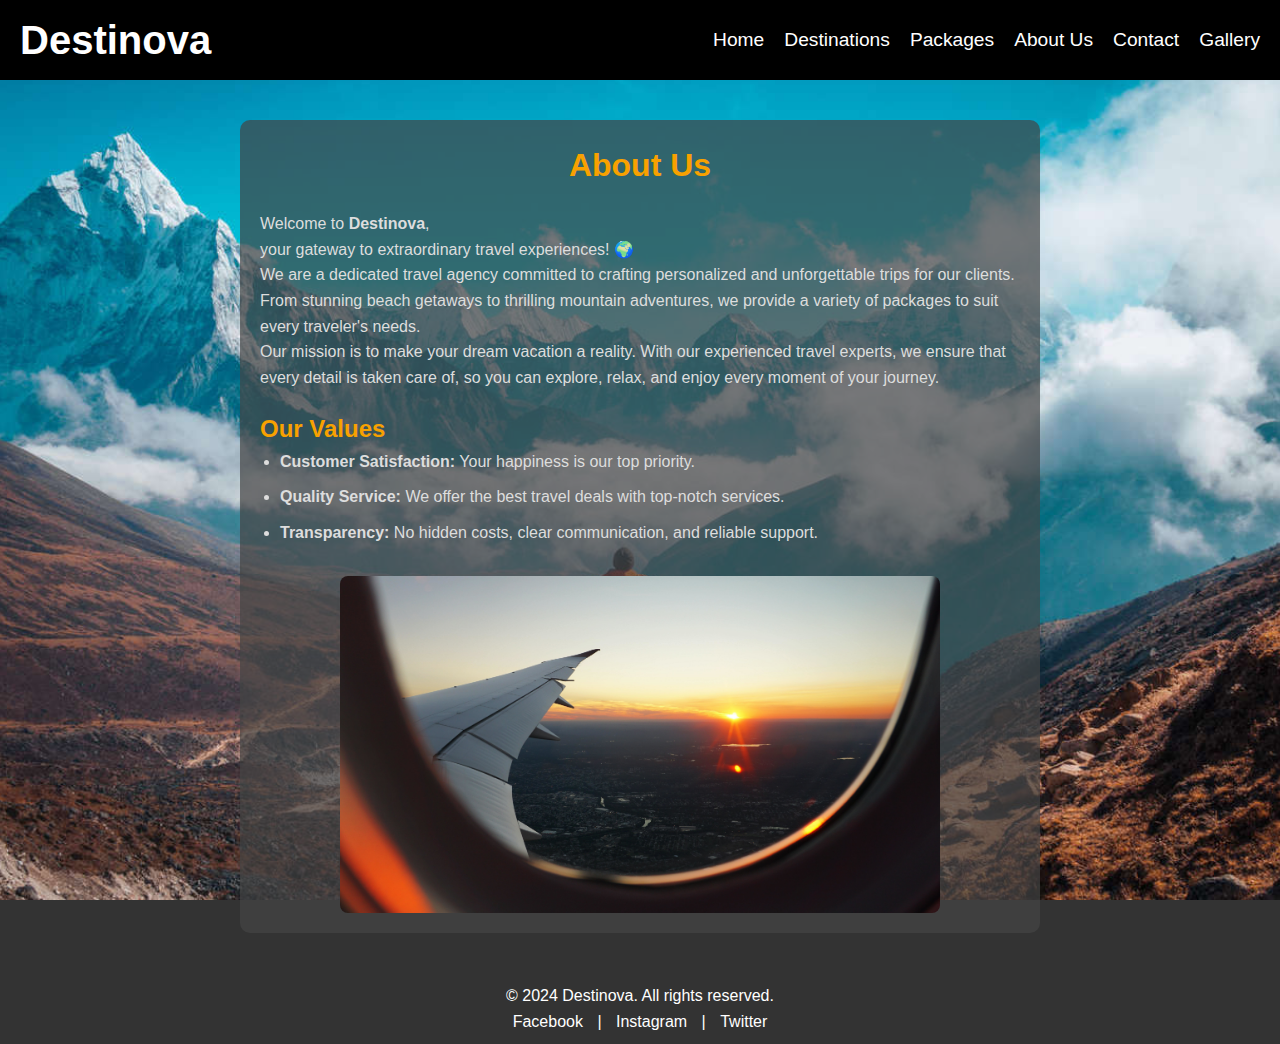
<file: about-us.html>
<!DOCTYPE html>
<html lang="en">
<head>
    <meta charset="UTF-8">
    <meta name="viewport" content="width=device-width, initial-scale=1.0">
    <title>About Us - Destinova</title>
    <link rel="stylesheet" href="about.css">
    <link rel="stylesheet" href="style.css">
    </head>
<body>
    <header class="styles">
        <h1>Destinova</h1>
        <nav>
            <ul>
                <li><a href="index.html">Home</a></li>
                <li><a href="destinations.html">Destinations</a></li>
                <li><a href="packages.html">Packages</a></li>
                <li><a href="about-us.html">About Us</a></li>
                <li><a href="contact.html">Contact</a></li>
                <li><a href="gallery.html">Gallery</a></li>
            </ul>
        </nav>
    </header>

    <section class="about-section">
        <h2>About Us</h2>
        <div class="content">
            <div class="about-text">
                
                <p>
                    Welcome to <strong>Destinova</strong>,<br> your gateway to extraordinary travel experiences! 🌍 <br>We are a dedicated travel agency committed to crafting personalized and unforgettable trips for our clients. From stunning beach getaways to thrilling mountain adventures, we provide a variety of packages to suit every traveler's needs.
                </p>
                <p>
                    Our mission is to make your dream vacation a reality. With our experienced travel experts, we ensure that every detail is taken care of, so you can explore, relax, and enjoy every moment of your journey.
                </p>
                <h3>Our Values</h3>
                <ul>
                    <li><strong>Customer Satisfaction:</strong> Your happiness is our top priority.</li>
                    <li><strong>Quality Service:</strong> We offer the best travel deals with top-notch services.</li>
                    <li><strong>Transparency:</strong> No hidden costs, clear communication, and reliable support.</li>
                </ul>
            </div>
            <div class="about-image">
                <img src="images/about-us.jpg" alt="Travel Experience">
            </div>
        </div>
    </section>

    <footer>
        <p>&copy; 2024 Destinova. All rights reserved.</p>
        <div class="social-media">
            <a href="#">Facebook</a> | <a href="#">Instagram</a> | <a href="#">Twitter</a>
        </div>
    </footer>

    <script>
        alert("This is Who We Are !");
    </script>
</body>
</html>
</file>
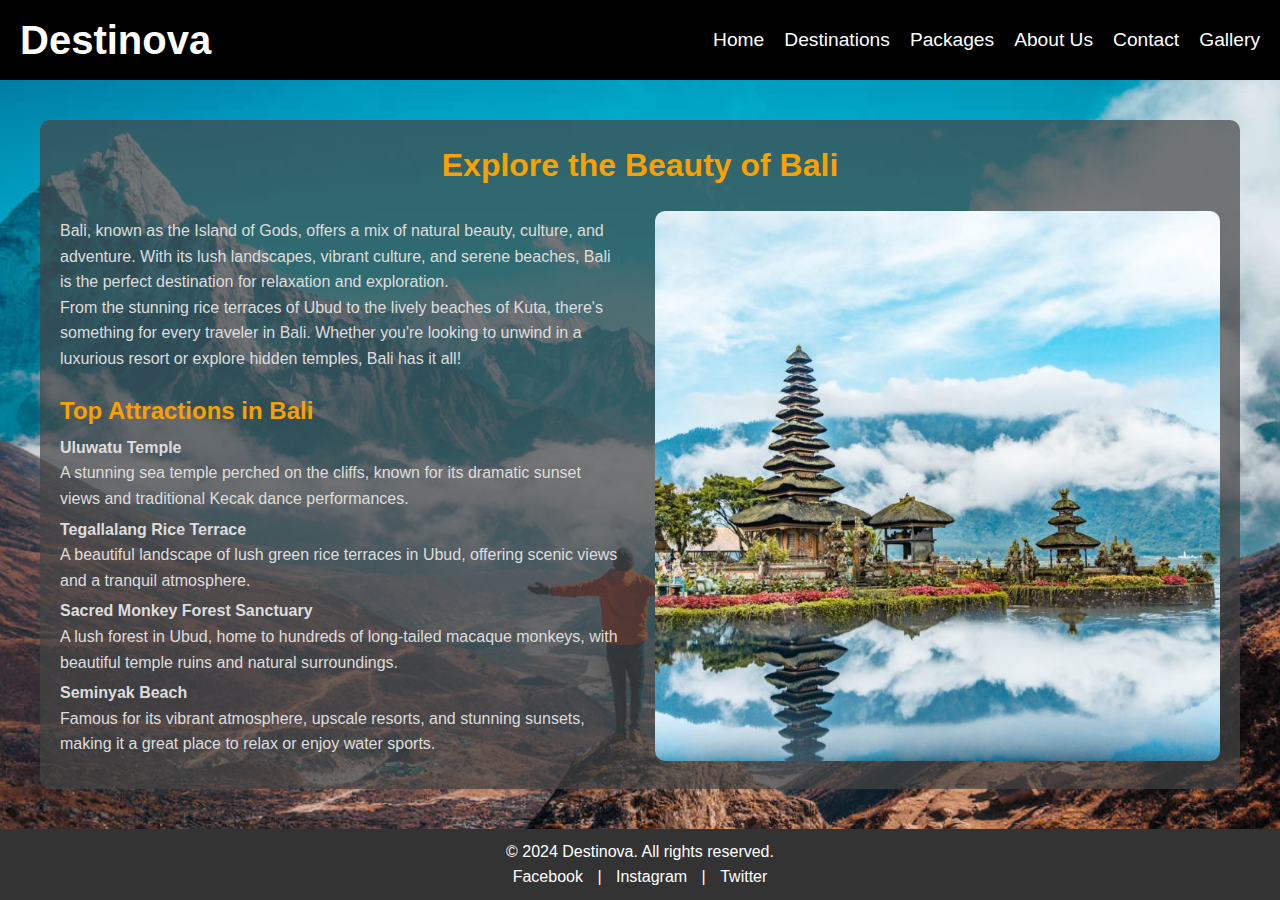
<file: bali.html>
<!DOCTYPE html>
<html lang="en">
<head>
    <meta charset="UTF-8">
    <meta name="viewport" content="width=device-width, initial-scale=1.0">
    <title>Bali - Destinova</title>
    <link rel="stylesheet" href="maldives.css">
    <link rel="stylesheet" href="style.css">
</head>
<body>
    <header class="styles">
        <h1>Destinova</h1>
        <nav>
            <ul>
                <li><a href="index.html">Home</a></li>
                <li><a href="destinations.html">Destinations</a></li>
                <li><a href="packages.html">Packages</a></li>
                <li><a href="about-us.html">About Us</a></li>
                <li><a href="contact.html">Contact</a></li>
                <li><a href="gallery.html">Gallery</a></li>
            </ul>
        </nav>
    </header>

    <section class="destination-section">
        <h2>Explore the Beauty of Bali</h2>
        <div class="destination-content">
            <div class="destination-description">
            
            <p>Bali, known as the Island of Gods, offers a mix of natural beauty, culture, and adventure. With its lush landscapes, vibrant culture, and serene beaches, Bali is the perfect destination for relaxation and exploration.</p>
            <p>From the stunning rice terraces of Ubud to the lively beaches of Kuta, there's something for every traveler in Bali. Whether you're looking to unwind in a luxurious resort or explore hidden temples, Bali has it all!</p>
        <h3>Top Attractions in Bali</h3>
        <ul>
            <li>
                <h4>Uluwatu Temple</h4>
                <p>A stunning sea temple perched on the cliffs, known for its dramatic sunset views and traditional Kecak dance performances.</p>
            </li>
            <li>
                <h4>Tegallalang Rice Terrace</h4>
                <p>A beautiful landscape of lush green rice terraces in Ubud, offering scenic views and a tranquil atmosphere.</p>
            </li>
            <li>
                <h4>Sacred Monkey Forest Sanctuary</h4>
                <p>A lush forest in Ubud, home to hundreds of long-tailed macaque monkeys, with beautiful temple ruins and natural surroundings.</p>
            </li>
            <li>
                <h4>Seminyak Beach</h4>
                <p>Famous for its vibrant atmosphere, upscale resorts, and stunning sunsets, making it a great place to relax or enjoy water sports.</p>
            </li>
            
        </ul>
            </div>
            <div class="destination-image">
                <img src="images/bali.jpg" alt="bali">
            </div>
        </div>
    </section>

    <footer>
        <p>&copy; 2024 Destinova. All rights reserved.</p>
        <div class="social-media">
            <a href="#">Facebook</a> | <a href="#">Instagram</a> | <a href="#">Twitter</a>
        </div>
    </footer>

    <script>
        alert("Welcome to Bali Page!");
    </script>
</body>
</html>
</file>
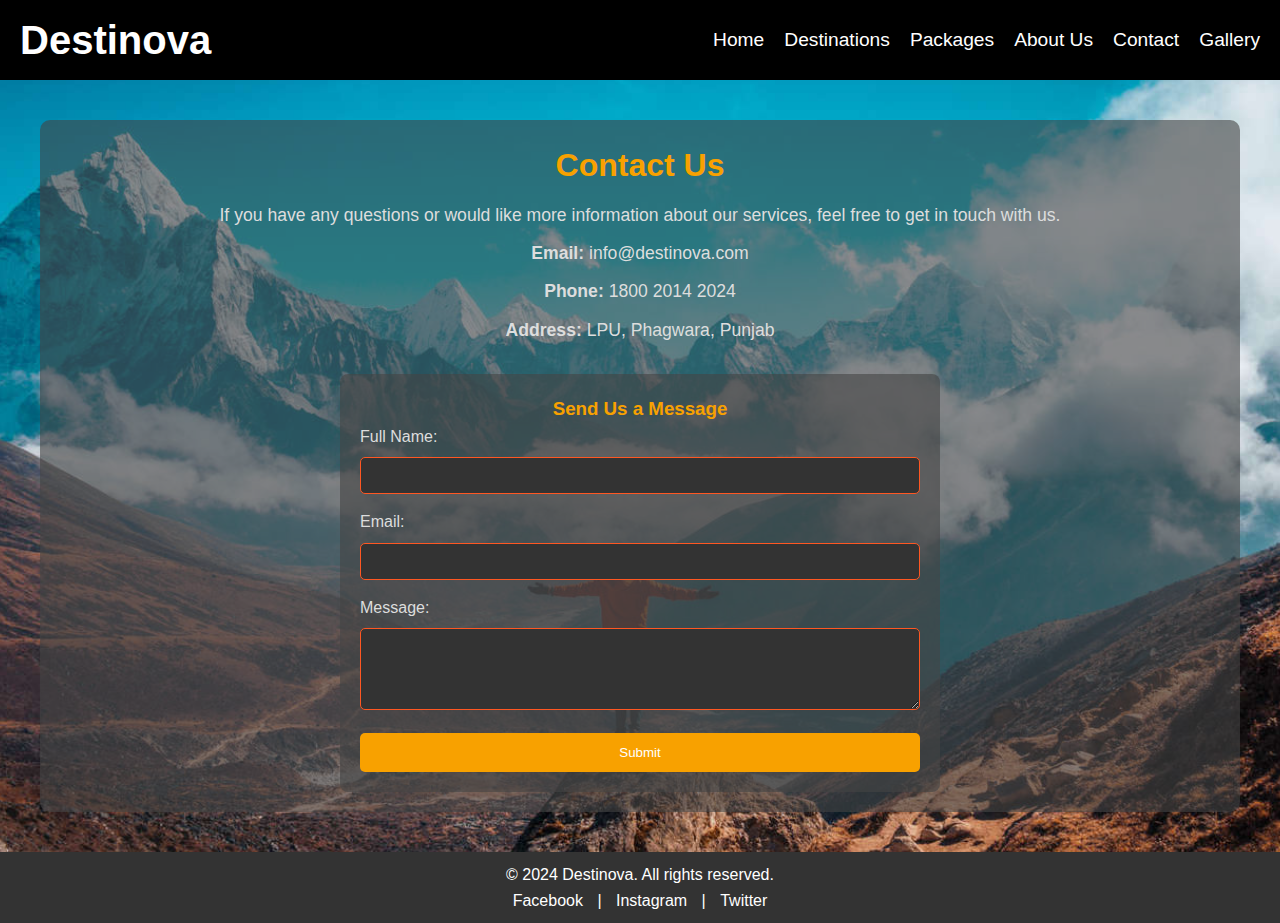
<file: contact.html>
<!DOCTYPE html>
<html lang="en">
<head>
    <meta charset="UTF-8">
    <meta name="viewport" content="width=device-width, initial-scale=1.0">
    <title>Contact Us - Destinova</title>
    <link rel="stylesheet" href="contact.css">
    <link rel="stylesheet" href="style.css">
</head>
<body>
    <header class="styles">
        <h1>Destinova</h1>
        <nav>
            <ul>
                <li><a href="index.html">Home</a></li>
                <li><a href="destinations.html">Destinations</a></li>
                <li><a href="packages.html">Packages</a></li>
                <li><a href="about-us.html">About Us</a></li>
                <li><a href="contact.html">Contact</a></li>
                <li><a href="gallery.html">Gallery</a></li>
            </ul>
        </nav>
    </header>

    <section class="contact-section">
        <h2>Contact Us</h2>
        <div class="contact-info">
            <p>If you have any questions or would like more information about our services, feel free to get in touch with us.</p>
            <p><strong>Email:</strong> info@destinova.com</p>
            <p><strong>Phone:</strong> 1800 2014 2024</p>
            <p><strong>Address:</strong> LPU, Phagwara, Punjab</p>
        </div>

        <div class="contact-form">
            <h3>Send Us a Message</h3>
            <form action="#" method="post">
                <label for="name">Full Name:</label>
                <input type="text" id="name" name="name" required>

                <label for="email">Email:</label>
                <input type="email" id="email" name="email" required>

                <label for="message">Message:</label>
                <textarea id="message" name="message" rows="4" required></textarea>

                <button type="submit">Submit</button>
            </form>
        </div>
    </section>

    <footer>
        <p>&copy; 2024 Destinova. All rights reserved.</p>
        <div class="social-media">
            <a href="#">Facebook</a> | <a href="#">Instagram</a> | <a href="#">Twitter</a>
        </div>
    </footer>

    <script>
        alert("Feel free to contact us!");
    </script>
</body>
</html>
</file>
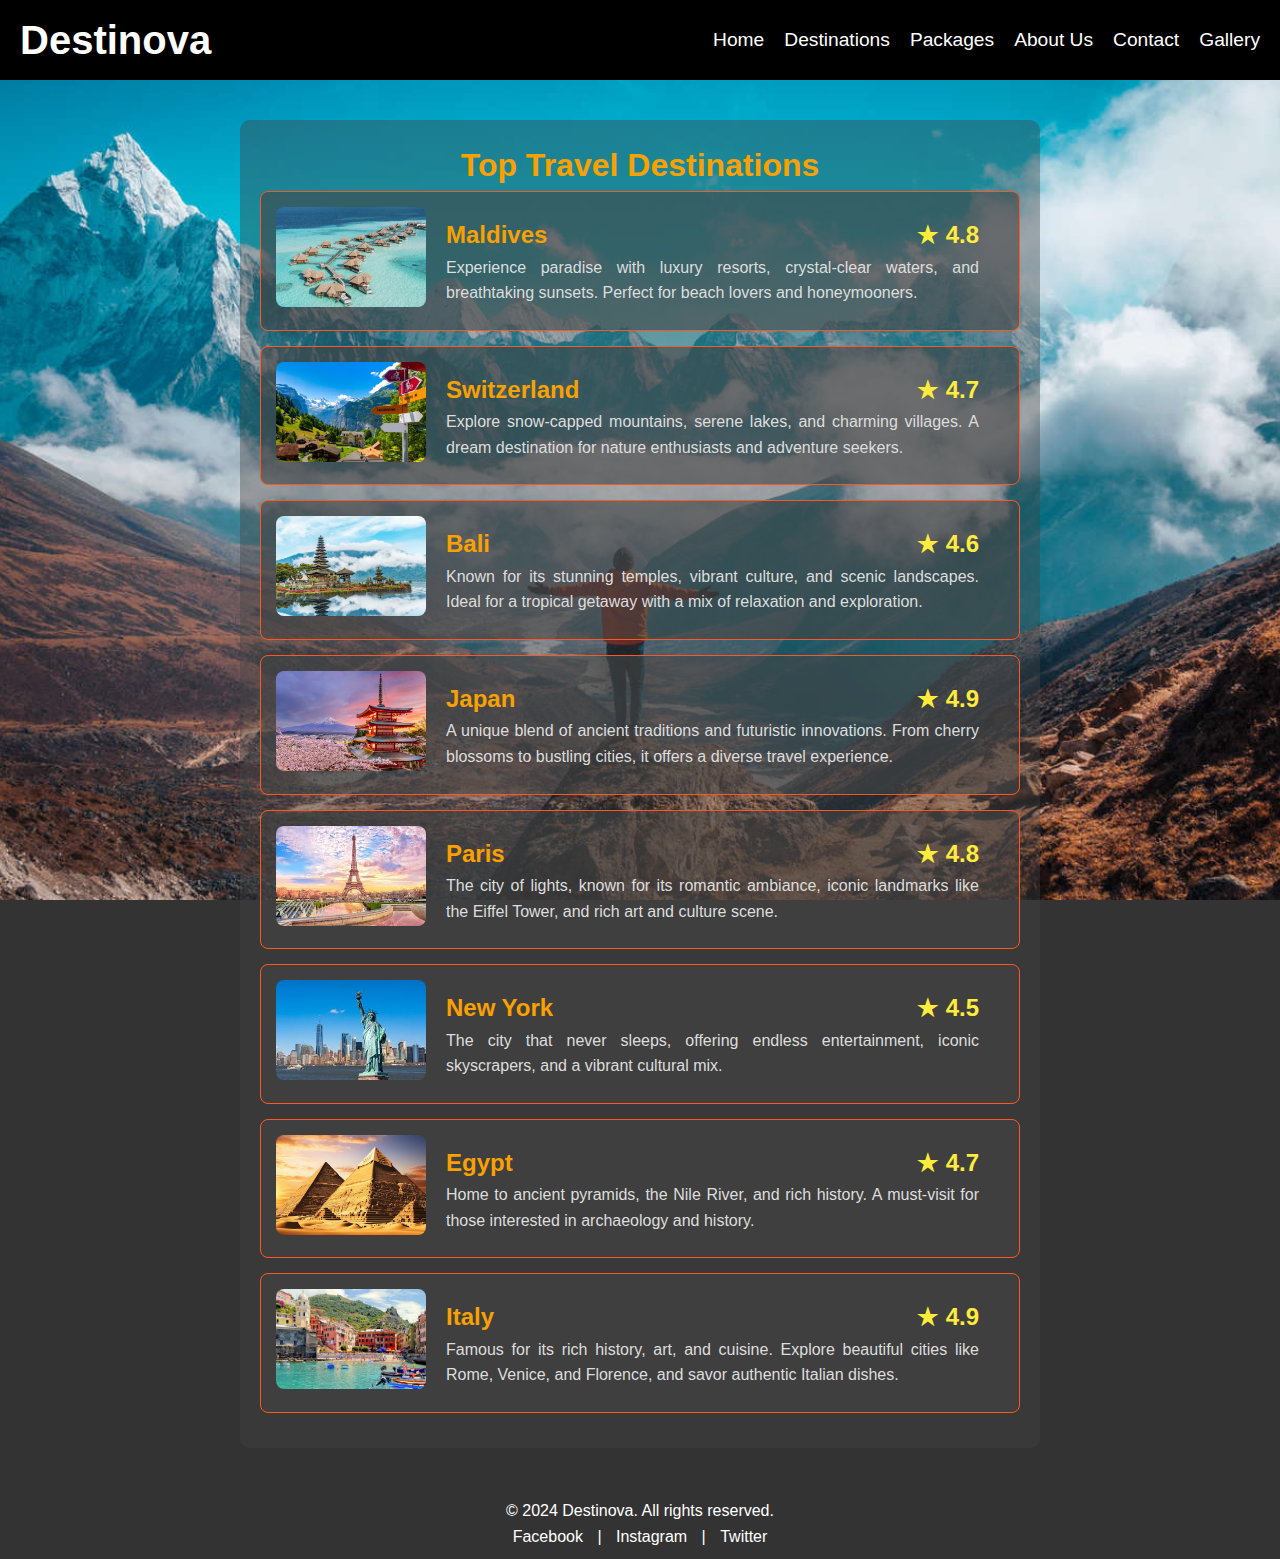
<file: destinations.html>
<!DOCTYPE html>
<html lang="en">
<head>
    <meta charset="UTF-8">
    <meta name="viewport" content="width=device-width, initial-scale=1.0">
    <title>Explore Destinations - Destinova</title>
    <link rel="stylesheet" href="dest.css"> 
    <link rel="stylesheet" href="style.css">
</head>
<body>
    <header class="styles">
        <h1>Destinova</h1>
        <nav>
            <ul>
                <li><a href="index.html">Home</a></li>
                <li><a href="destinations.html">Destinations</a></li>
                <li><a href="packages.html">Packages</a></li>
                <li><a href="about-us.html">About Us</a></li>
                <li><a href="contact.html">Contact</a></li>
                <li><a href="gallery.html">Gallery</a></li>
            </ul>
        </nav>
    </header>

    <section class="destinations-list">
        <h2>Top Travel Destinations</h2>
        <ul>
            <li class="destination-item">
                <a href="maldives.html">
                <img src="images/maldives.jpg" alt="Maldives">
                <div class="destination-info">
                    <h3>Maldives <span class="rating">★ 4.8</span></h3>
                    <p>Experience paradise with luxury resorts, crystal-clear waters, and breathtaking sunsets. Perfect for beach lovers and honeymooners.</p></a>
                </div>
            </li>

            <li class="destination-item">
                <a href="switzerland.html">
                <img src="images/swiss.jpg" alt="Switzerland">
                <div class="destination-info">
                    <h3>Switzerland <span class="rating">★ 4.7</span></h3>
                    <p>Explore snow-capped mountains, serene lakes, and charming villages. A dream destination for nature enthusiasts and adventure seekers.</p></a>
                </div>
                
            </li>

            <li class="destination-item">
                <a href="bali.html">
                <img src="images/bali.jpg" alt="Bali">
                <div class="destination-info">
                    <h3>Bali <span class="rating">★ 4.6</span></h3>
                    <p>Known for its stunning temples, vibrant culture, and scenic landscapes. Ideal for a tropical getaway with a mix of relaxation and exploration.</p>
                </a>
                </div>
            </li>

            <li class="destination-item">
                <a href="japan.html">
                <img src="images/japan.jpg" alt="Japan">
                <div class="destination-info">
                    <h3>Japan <span class="rating">★ 4.9</span></h3>
                    <p>A unique blend of ancient traditions and futuristic innovations. From cherry blossoms to bustling cities, it offers a diverse travel experience.</p></a>
                </div>
            </li>

            <li class="destination-item">
                <a href="destinations.html">
                <img src="images/paris.jpg" alt="Paris">
                <div class="destination-info">
                    <h3>Paris <span class="rating">★ 4.8</span></h3>
                    <p>The city of lights, known for its romantic ambiance, iconic landmarks like the Eiffel Tower, and rich art and culture scene.</p></a>
                </div>
            </li>

            <li class="destination-item">
                <a href="destinations.html">
                <img src="images/newyork.jpg" alt="New York">
                <div class="destination-info">
                    <h3>New York <span class="rating">★ 4.5</span></h3>
                    <p>The city that never sleeps, offering endless entertainment, iconic skyscrapers, and a vibrant cultural mix.</p></a>
                </div>
            </li>

            <li class="destination-item">
                <a href="destinations.html">
                <img src="images/egypt.jpg" alt="Egypt">
                <div class="destination-info">
                    <h3>Egypt <span class="rating">★ 4.7</span></h3>
                    <p>Home to ancient pyramids, the Nile River, and rich history. A must-visit for those interested in archaeology and history.</p></a>
                </div>
            </li>

            <li class="destination-item">
                <a href="destinations.html">
                <img src="images/italy.jpg" alt="Italy">
                <div class="destination-info">
                    <h3>Italy <span class="rating">★ 4.9</span></h3>
                    <p>Famous for its rich history, art, and cuisine. Explore beautiful cities like Rome, Venice, and Florence, and savor authentic Italian dishes.</p></a>
                </div>
            </li>
        </ul>
    </section>

    <footer>
        <p>&copy; 2024 Destinova. All rights reserved.</p>
        <div class="social-media">
            <a href="#">Facebook</a> | <a href="#">Instagram</a> | <a href="#">Twitter</a>
        </div>
    </footer>

    <script>
        alert("You have arrived at the best page - Destinations!");
    </script>
</body>
</html>
</file>
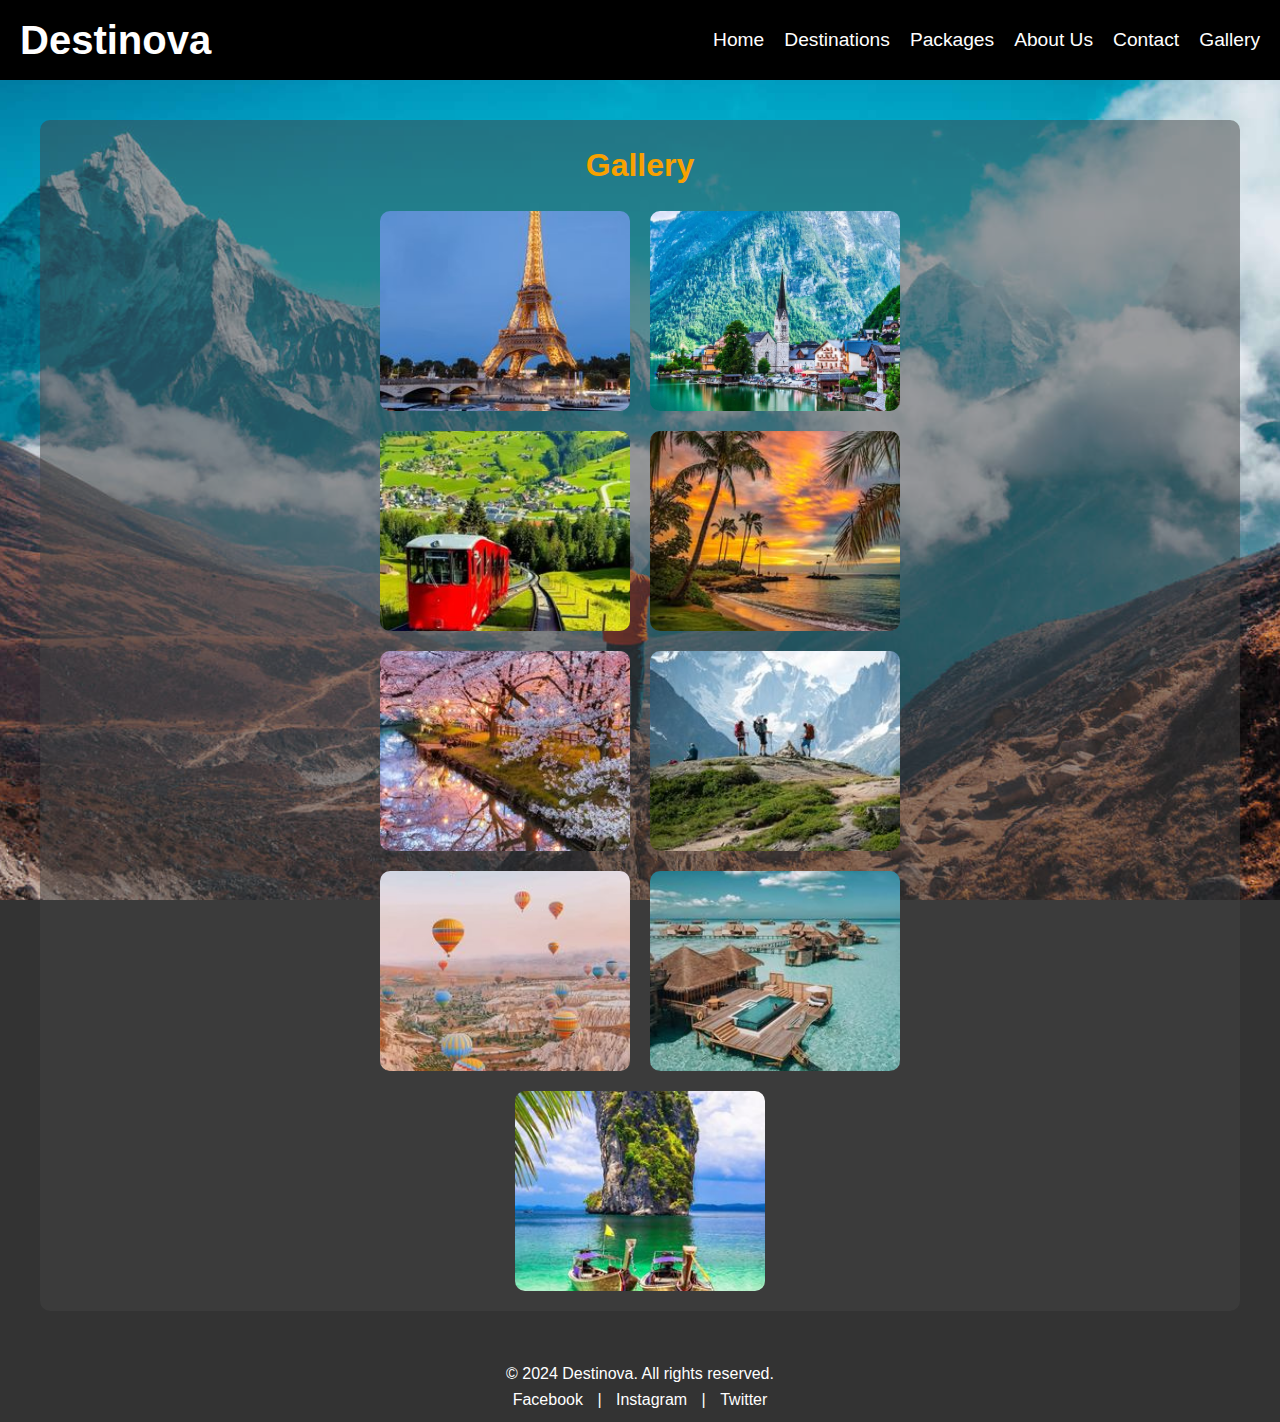
<file: gallery.html>
<!DOCTYPE html>
<html lang="en">
<head>
    <meta charset="UTF-8">
    <meta name="viewport" content="width=device-width, initial-scale=1.0">
    <title>Gallery - Destinova</title>
    <link rel="stylesheet" href="gallery.css">
    <link rel="stylesheet" href="style.css">
</head>
<body>
    <header class="styles">
        <h1>Destinova</h1>
        <nav>
            <ul>
                <li><a href="index.html">Home</a></li>
                <li><a href="destinations.html">Destinations</a></li>
                <li><a href="packages.html">Packages</a></li>
                <li><a href="about-us.html">About Us</a></li>
                <li><a href="contact.html">Contact</a></li>
                <li><a href="gallery.html">Gallery</a></li>
            </ul>
        </nav>
    </header>

    <section class="gallery-section">
        <h2>Gallery</h2>
        <div class="gallery">
            <div class="image-container">
                <img src="images/gallery1.jpg" alt="Travel Image 1">
            </div>
            <div class="image-container">
                <img src="images/gallery2.jpg" alt="Travel Image 2">
            </div>
            <div class="image-container">
                <img src="images/gallery3.jpg" alt="Travel Image 3">
            </div>
            <div class="image-container">
                <img src="images/gallery4.jpg" alt="Travel Image 4">
            </div>
            <div class="image-container">
                <img src="images/gallery5.jpg" alt="Travel Image 5">
            </div>
            <div class="image-container">
                <img src="images/gallery6.jpg" alt="Travel Image 6">
            </div>
            <div class="image-container">
                <img src="images/gallery7.jpg" alt="Travel Image 7">
            </div>
            <div class="image-container">
                <img src="images/gallery8.jpg" alt="Travel Image 8">
            </div>
            <div class="image-container">
                <img src="images/gallery9.jpg" alt="Travel Image 9">
            </div>
        </div>
    </section>

    <footer>
        <p>&copy; 2024 Destinova. All rights reserved.</p>
        <div class="social-media">
            <a href="#">Facebook</a> | <a href="#">Instagram</a> | <a href="#">Twitter</a>
        </div>
    </footer>

    <script>
        alert("Have a look at some of our travel memories!");
    </script>
</body>
</html>
</file>
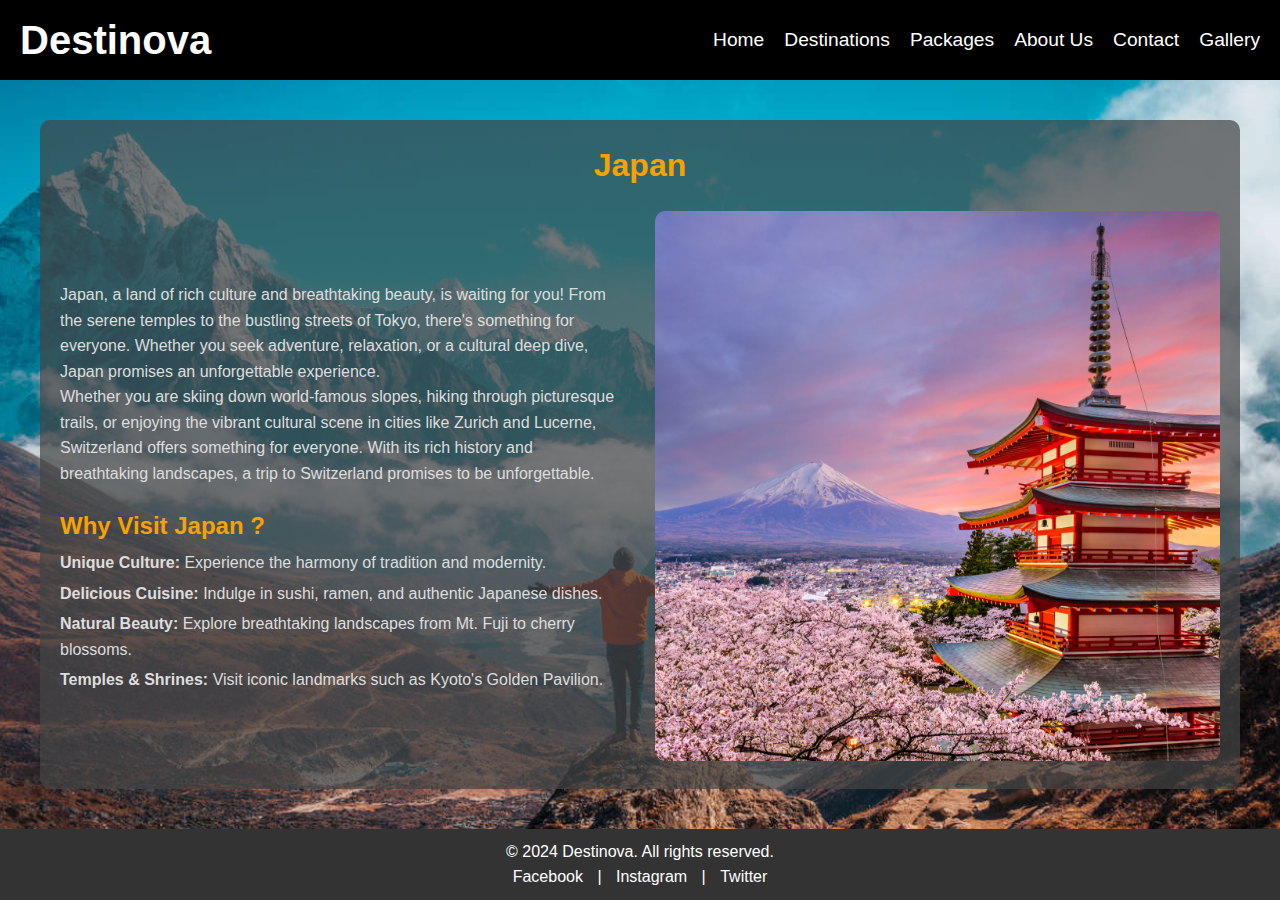
<file: japan.html>
<!DOCTYPE html>
<html lang="en">
<head>
    <meta charset="UTF-8">
    <meta name="viewport" content="width=device-width, initial-scale=1.0">
    <title>Switzerland - Destinova</title>
    <link rel="stylesheet" href="maldives.css">
    <link rel="stylesheet" href="style.css">
</head>
<body>
    <header class="styles">
        <h1>Destinova</h1>
        <nav>
            <ul>
                <li><a href="index.html">Home</a></li>
                <li><a href="destinations.html">Destinations</a></li>
                <li><a href="packages.html">Packages</a></li>
                <li><a href="about-us.html">About Us</a></li>
                <li><a href="contact.html">Contact</a></li>
                <li><a href="gallery.html">Gallery</a></li>
            </ul>
        </nav>
    </header>

    <section class="destination-section">
        <h2>Japan</h2>
        <div class="destination-content">
            <div class="destination-description">
                <p>
                    Japan, a land of rich culture and breathtaking beauty, is waiting for you! From the serene temples to the bustling streets of Tokyo, there's something for everyone. Whether you seek adventure, relaxation, or a cultural deep dive, Japan promises an unforgettable experience.
                </p>
                <p>
                    Whether you are skiing down world-famous slopes, hiking through picturesque trails, or enjoying the vibrant cultural scene in cities like Zurich and Lucerne, Switzerland offers something for everyone. With its rich history and breathtaking landscapes, a trip to Switzerland promises to be unforgettable.
                </p>
                <h3>Why Visit Japan ?</h3>
                <ul>
                    <li><strong>Unique Culture:</strong> Experience the harmony of tradition and modernity.</li>
                    <li><strong>Delicious Cuisine:</strong> Indulge in sushi, ramen, and authentic Japanese dishes.</li>
                    <li><strong>Natural Beauty:</strong> Explore breathtaking landscapes from Mt. Fuji to cherry blossoms.</li>
                    <li><strong>Temples & Shrines:</strong> Visit iconic landmarks such as Kyoto's Golden Pavilion.</li>
                </ul>
            </div>
            <div class="destination-image">
                <img src="images/japan.jpg" alt="Switzerland Alps">
            </div>
        </div>
    </section>

    <footer>
        <p>&copy; 2024 Destinova. All rights reserved.</p>
        <div class="social-media">
            <a href="#">Facebook</a> | <a href="#">Instagram</a> | <a href="#">Twitter</a>
        </div>
    </footer>

    <script>
        alert("Welcome to Japan page!");
    </script>
</body>
</html>
</file>
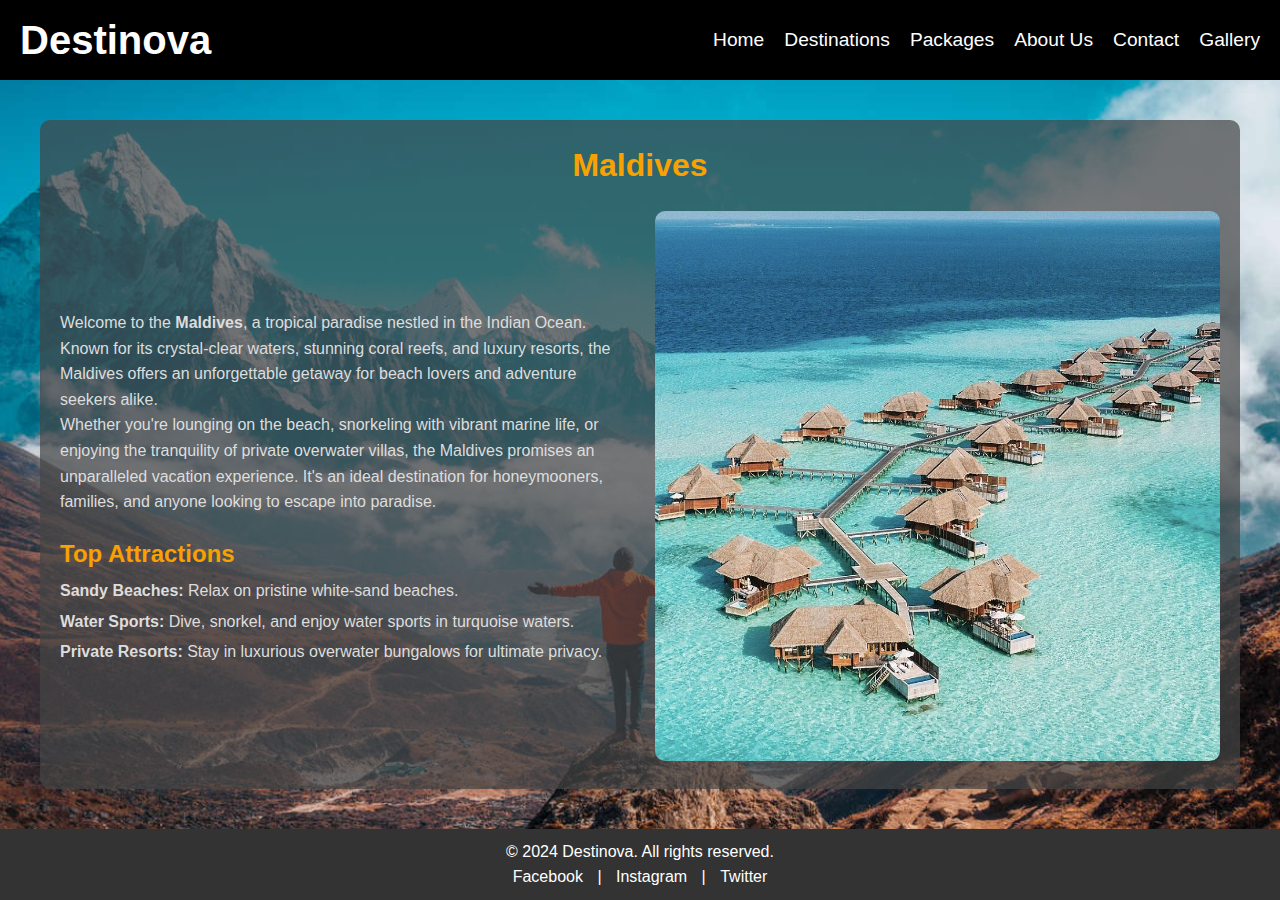
<file: maldives.html>
<!DOCTYPE html>
<html lang="en">
<head>
    <meta charset="UTF-8">
    <meta name="viewport" content="width=device-width, initial-scale=1.0">
    <title>Maldives - Destinova</title>
    <link rel="stylesheet" href="maldives.css">
    <link rel="stylesheet" href="style.css">
</head>
<body>
    <header class="styles">
        <h1>Destinova</h1>
        <nav>
            <ul>
                <li><a href="index.html">Home</a></li>
                <li><a href="destinations.html">Destinations</a></li>
                <li><a href="packages.html">Packages</a></li>
                <li><a href="about-us.html">About Us</a></li>
                <li><a href="contact.html">Contact</a></li>
                <li><a href="gallery.html">Gallery</a></li>
            </ul>
        </nav>
    </header>

    <section class="destination-section">
        <h2>Maldives</h2>
        <div class="destination-content">
            <div class="destination-description">
                <p>
                    Welcome to the <strong>Maldives</strong>, a tropical paradise nestled in the Indian Ocean. Known for its crystal-clear waters, stunning coral reefs, and luxury resorts, the Maldives offers an unforgettable getaway for beach lovers and adventure seekers alike.
                </p>
                <p>
                    Whether you're lounging on the beach, snorkeling with vibrant marine life, or enjoying the tranquility of private overwater villas, the Maldives promises an unparalleled vacation experience. It's an ideal destination for honeymooners, families, and anyone looking to escape into paradise.
                </p>
                <h3>Top Attractions</h3>
                <ul>
                    <li><strong>Sandy Beaches:</strong> Relax on pristine white-sand beaches.</li>
                    <li><strong>Water Sports:</strong> Dive, snorkel, and enjoy water sports in turquoise waters.</li>
                    <li><strong>Private Resorts:</strong> Stay in luxurious overwater bungalows for ultimate privacy.</li>
                </ul>
            </div>
            <div class="destination-image">
                <img src="images/maldives.jpg" alt="Maldives Paradise">
            </div>
        </div>
    </section>

    <footer>
        <p>&copy; 2024 Destinova. All rights reserved.</p>
        <div class="social-media">
            <a href="#">Facebook</a> | <a href="#">Instagram</a> | <a href="#">Twitter</a>
        </div>
    </footer>

    <script>
        alert("Welcome to Maldives page!");
    </script>
</body>
</html>
</file>
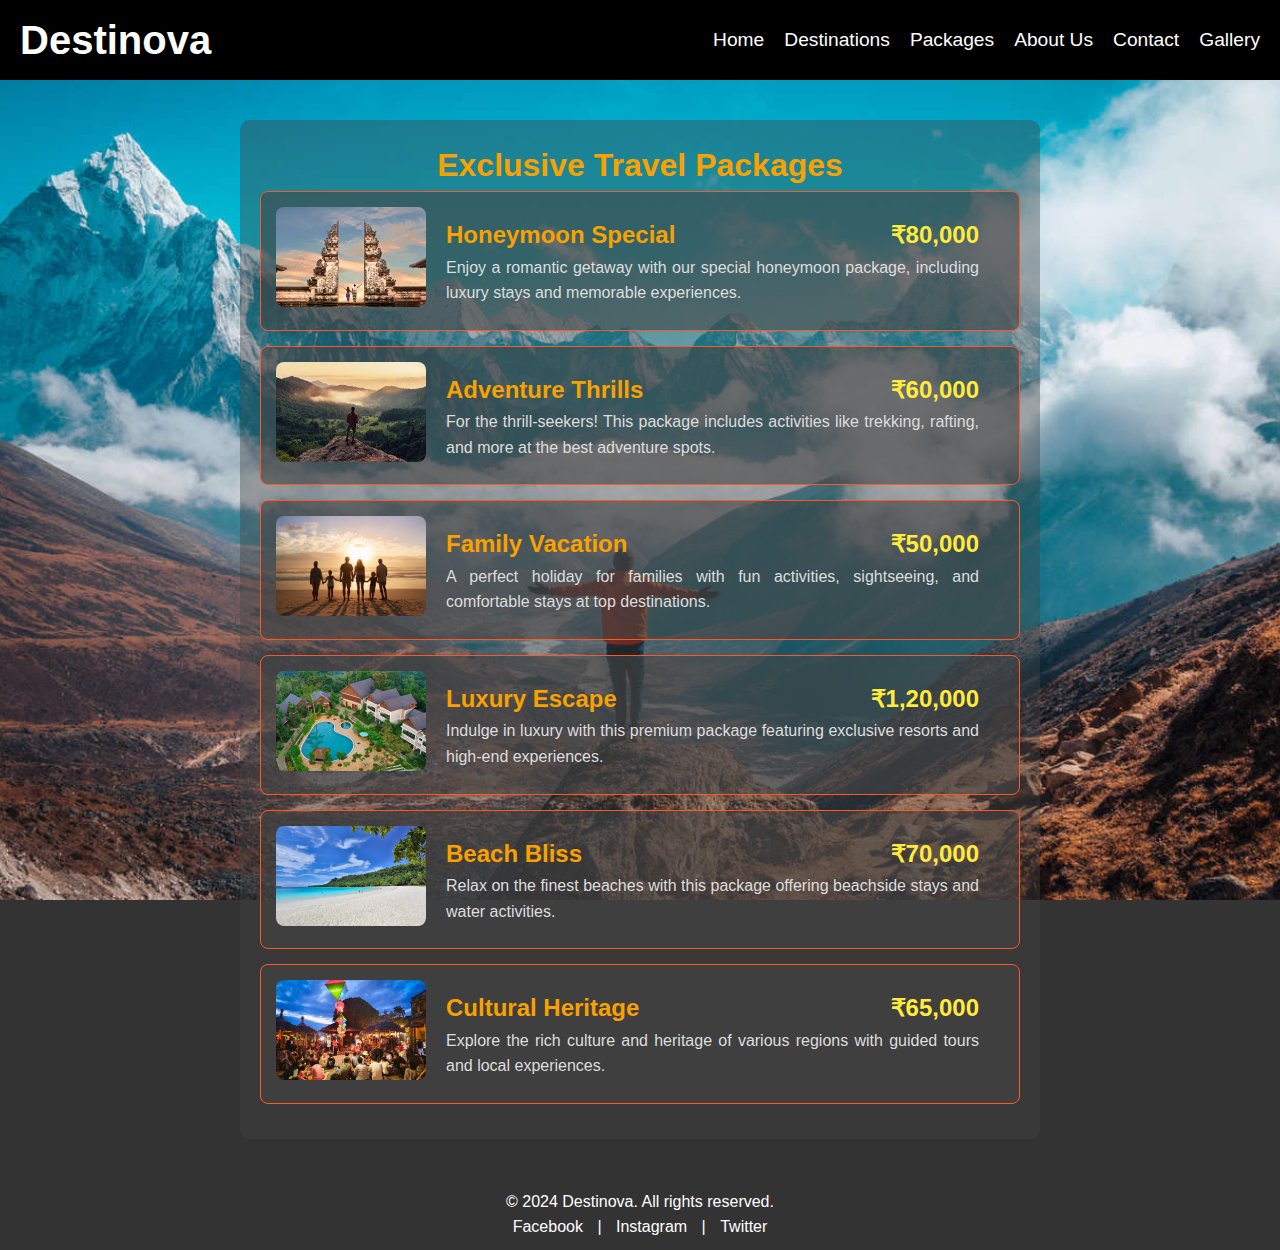
<file: packages.html>
<!DOCTYPE html>
<html lang="en">
<head>
    <meta charset="UTF-8">
    <meta name="viewport" content="width=device-width, initial-scale=1.0">
    <title>Explore Packages - Destinova</title>
    <link rel="stylesheet" href="pack.css">
    <link rel="stylesheet" href="style.css">
</head>
<body>
    <header class="styles">
        <h1>Destinova</h1>
        <nav>
            <ul>
                <li><a href="index.html">Home</a></li>
                <li><a href="destinations.html">Destinations</a></li>
                <li><a href="packages.html">Packages</a></li>
                <li><a href="about-us.html">About Us</a></li>
                <li><a href="contact.html">Contact</a></li>
                <li><a href="gallery.html">Gallery</a></li>
            </ul>
        </nav>
    </header>

    <section class="packages-list">
        <h2>Exclusive Travel Packages</h2>
        <ul>
            <li class="package-item">
                <a href="honeymoon.html">
                <img src="images/honeymoon.jpg" alt="Honeymoon Package">
                <div class="package-info">
                    <h3>Honeymoon Special <span class="price">₹80,000</span></h3>
                    <p>Enjoy a romantic getaway with our special honeymoon package, including luxury stays and memorable experiences.</p>
                </a>
                </div>
            </li>

            <li class="package-item">
                <a href="adventure.html">
                <img src="images/adventure.jpg" alt="Adventure Package">
                <div class="package-info">
                    <h3>Adventure Thrills <span class="price">₹60,000</span></h3>
                    <p>For the thrill-seekers! This package includes activities like trekking, rafting, and more at the best adventure spots.</p>
                </a>
                </div>
            </li>

            <li class="package-item">
                <a href="family.html">
                <img src="images/family.jpg" alt="Family Package">
                <div class="package-info">
                    <h3>Family Vacation <span class="price">₹50,000</span></h3>
                    <p>A perfect holiday for families with fun activities, sightseeing, and comfortable stays at top destinations.</p>
                </a>
                </div>
            </li>

            <li class="package-item">
                <a href="luxury.html">
                <img src="images/luxury.jpg" alt="Luxury Package">
                <div class="package-info">
                    <h3>Luxury Escape <span class="price">₹1,20,000</span></h3>
                    <p>Indulge in luxury with this premium package featuring exclusive resorts and high-end experiences.</p>
                </a>
                </div>
            </li>

            <li class="package-item">
                <a href="beach.html">
                <img src="images/beach.jpg" alt="Beach Package">
                <div class="package-info">
                    <h3>Beach Bliss <span class="price">₹70,000</span></h3>
                    <p>Relax on the finest beaches with this package offering beachside stays and water activities.</p>
                </a>
                </div>
            </li>

            <li class="package-item">
                <a href="cultural.html">
                <img src="images/cultural.jpg" alt="Cultural Package">
                <div class="package-info">
                    <h3>Cultural Heritage <span class="price">₹65,000</span></h3>
                    <p>Explore the rich culture and heritage of various regions with guided tours and local experiences.</p>
                </a>
                </div>
            </li>
        </ul>
    </section>

    <footer>
        <p>&copy; 2024 Destinova. All rights reserved.</p>
        <div class="social-media">
            <a href="#">Facebook</a> | <a href="#">Instagram</a> | <a href="#">Twitter</a>
        </div>
    </footer>

    <script>
        alert("Have a look at our exclusive travel packages!");
    </script>
</body>
</html>
</file>
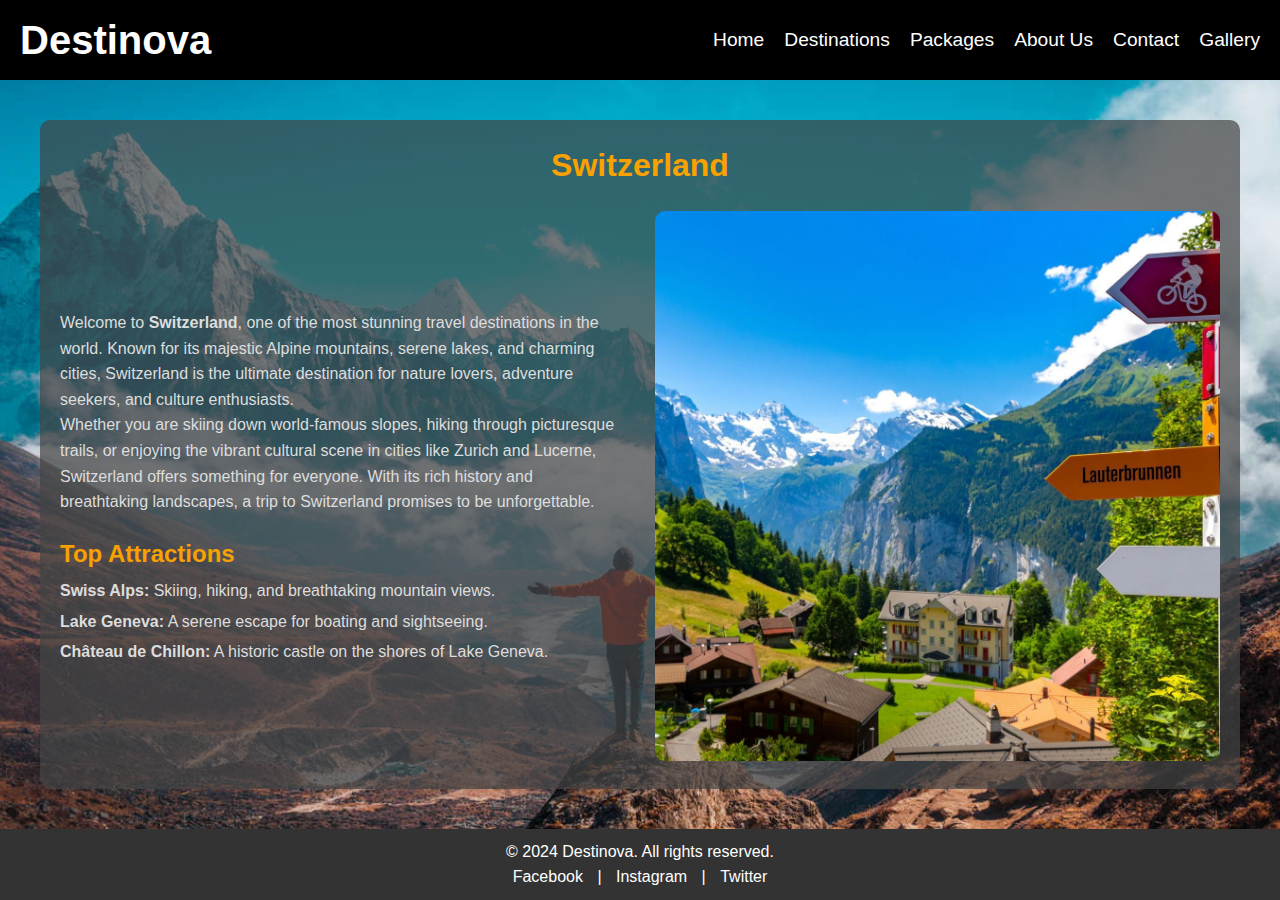
<file: switzerland.html>
<!DOCTYPE html>
<html lang="en">
<head>
    <meta charset="UTF-8">
    <meta name="viewport" content="width=device-width, initial-scale=1.0">
    <title>Switzerland - Destinova</title>
    <link rel="stylesheet" href="maldives.css">
    <link rel="stylesheet" href="style.css">
</head>
<body>
    <header class="styles">
        <h1>Destinova</h1>
        <nav>
            <ul>
                <li><a href="index.html">Home</a></li>
                <li><a href="destinations.html">Destinations</a></li>
                <li><a href="packages.html">Packages</a></li>
                <li><a href="about-us.html">About Us</a></li>
                <li><a href="contact.html">Contact</a></li>
                <li><a href="gallery.html">Gallery</a></li>
            </ul>
        </nav>
    </header>

    <section class="destination-section">
        <h2>Switzerland</h2>
        <div class="destination-content">
            <div class="destination-description">
                <p>
                    Welcome to <strong>Switzerland</strong>, one of the most stunning travel destinations in the world. Known for its majestic Alpine mountains, serene lakes, and charming cities, Switzerland is the ultimate destination for nature lovers, adventure seekers, and culture enthusiasts.
                </p>
                <p>
                    Whether you are skiing down world-famous slopes, hiking through picturesque trails, or enjoying the vibrant cultural scene in cities like Zurich and Lucerne, Switzerland offers something for everyone. With its rich history and breathtaking landscapes, a trip to Switzerland promises to be unforgettable.
                </p>
                <h3>Top Attractions</h3>
                <ul>
                    <li><strong>Swiss Alps:</strong> Skiing, hiking, and breathtaking mountain views.</li>
                    <li><strong>Lake Geneva:</strong> A serene escape for boating and sightseeing.</li>
                    <li><strong>Château de Chillon:</strong> A historic castle on the shores of Lake Geneva.</li>
                </ul>
            </div>
            <div class="destination-image">
                <img src="images/swiss.jpg" alt="Switzerland Alps">
            </div>
        </div>
    </section>

    <footer>
        <p>&copy; 2024 Destinova. All rights reserved.</p>
        <div class="social-media">
            <a href="#">Facebook</a> | <a href="#">Instagram</a> | <a href="#">Twitter</a>
        </div>
    </footer>

    <script>
        alert("Welcome to Switzerland page!");
    </script>
</body>
</html>
</file>
<file: about.css>
.about-section {
    max-width: 800px;
    margin: 40px auto;
    padding: 20px;
    background-color: rgba(68, 68, 68, 0.7);
    border-radius: 10px;
    text-align: center;
}

.about-section h2 {
    font-size: 2rem;
    color: #f8a100;
    margin-bottom: 20px;
}



.content {
    display: flex;
    flex-direction: column;
    gap: 20px;
}

.about-text {
    text-align: left;
}

.about-text p {
    font-size: 1rem;
    line-height: 1.6;
    color: #ddd;
}

.about-text h3 {
    font-size: 1.5rem;
    color: #f8a100;
    margin-top: 20px;
}

.about-text ul {
    list-style: disc;
    padding-left: 20px;
}

.about-text li {
    margin-bottom: 10px;
}

.about-image {
    display: flex;
    justify-content: center;
}

.about-image img {
    width: 100%;
    max-width: 600px;
    border-radius: 8px;
    object-fit: cover;
}



footer {
    background-color: #333;
    color: #fff;
    text-align: center;
    padding: 10px;
    margin-top: 20px;
}
</file>
<file: style.css>
* {
    margin: 0;
    padding: 0;
    box-sizing: border-box;
}

body {
    
    background-color: #333;
    color: #ddd;
    line-height: 1.6;
    font-family: Arial, sans-serif;
    background-image: url('images/home.jpg');
    background-size: cover;
    background-position: center;
    background-attachment: fixed;
}


header {
    display: flex;
    justify-content:space-between;
    align-items: center; 
    background-color: #000000;
    color: #ffffff;
    padding: 15px 20px;
    max-width: 100%;
    height: 80px; 
}

header h1 {
    font-size: 2.5rem;
    margin: 0; 
    line-height: 1; 
    text-align: left;
    transition: transform 0.3s ease-in-out; 
}

/* header h1:hover {
    transform: scale(1.1); 
    color: #ff5722;
    border-bottom: 2px solid #fbff00;
} */


nav ul {
    list-style-type: none;
    display: flex;
}

nav ul li {
    margin-left: 20px;
}

nav ul li a {
    color: #ffffff;
    text-decoration: none;
    font-size: 1.2rem;
    transition: color 0.3s ease, border-bottom 0.3s ease;
}

nav ul li a:hover {
    color: #ff5722;
    border-bottom: 2px solid #fbff00;
}


.hero {
    background-image: url('images/hero-bg.jpg');
    background-size: cover;
    text-align: center;
    padding: 100px 20px;
    color: #fff;
}

.hero h1 {
    font-size: 40px;
}

.hero p {
    font-size: 20px;
}

.cta-button {
    background-color: #f8a100;
    color: #fff;
    padding: 10px 20px;
    text-decoration: none;
    border-radius: 5px;
    margin-top: 20px;
    font-size: 20px;
    display: inline-block;
    transition: background-color 0.5s ease;
    border: 2px solid black;
    
}

/* .cta-button:hover {
    background-color: #0057b300;
    border-color: #000000;
    color: #f8a100;
} */

.featured-destinations {
    padding: 60px 20px;
    text-align: center;
    background-color: rgba(0, 0, 0, 0.5);
    color: #fff;
    border-top: 2px solid #ff5722;
    border-bottom: 2px solid #ff5722;
}

.featured-destinations h2 {
    font-size: 30px;
    margin-bottom: 30px;
    color: #f8a100;
}


.destination-row {
    display: flex;
    justify-content: space-around;
    gap: 30px;
    margin-bottom: 20px;
    flex-wrap: wrap;
}


.destination-card {
    width: 45%;
    max-width: 320px;
    text-align: center;
    border: 2px solid #ff5722;
    border-radius: 10px;
    padding: 15px;
    background-color: rgba(255, 255, 255, 0.1); 
    color: #ddd;
    text-decoration: none;
}

/* .destination-card:hover {
    transform: scale(1.05);
    box-shadow: 0 4px 8px rgba(255, 87, 34, 0.4);
} */

.destination-card img {
    width: 100%;
    height: 200px;
    border-radius: 10px;
}

.destination-card h3 {
    margin-top: 10px;
    font-size: 20px;
    color: #f8a100;
}

.destination-card p {
    margin-top: 5px;
    font-size: 15px;
}


footer {
    background-color: #333;
    color: #fff;
    padding: 10px 20px;
    text-align: center;
}

footer .social-media a {
    color: #fff;
    margin: 0 10px;
    text-decoration: none;
}
</file>
<file: maldives.css>
.destination-section {
    margin: 40px;
    padding: 20px;
    background-color: rgba(68, 68, 68, 0.7);
    border-radius: 10px;
}

.destination-section h2 {
    text-align: center;
    font-size: 2rem;
    color: #f8a100;
    margin-bottom: 20px;
}

.destination-content {
    display: flex;
    justify-content: space-between;
    align-items: center;
    gap: 30px;
}

.destination-description {
    flex: 1;
}

.destination-description p {
    font-size: 1rem;
    color: #ddd;
}

.destination-description h3 {
    color: #f8a100;
    font-size: 1.5rem;
    margin-top: 20px;
}

.destination-description ul {
    list-style-type: none;
    padding: 0;
}

.destination-description ul li {
    font-size: 1rem;
    color: #ddd;
    margin: 5px 0;
}

.destination-image {
    flex: 1;
}

.destination-image img {
    width: 100%;
    height: 550px;
    border-radius: 10px;
    object-fit: cover;
}

footer {
    background-color: #333;
    color: #fff;
    text-align: center;
    padding: 10px;
    margin-top: 20px;
}
</file>
<file: contact.css>
.contact-section {
    margin: 40px;
    padding: 20px;
    background-color: rgba(68, 68, 68, 0.6);
    border-radius: 10px;
}

.contact-section h2 {
    text-align: center;
    font-size: 2rem;
    color: #f8a100;
}

.contact-info {
    text-align: center;
    font-size: 1.1rem;
    color: #ddd;
    margin-bottom: 30px;
}

.contact-info p {
    margin: 10px 0;
}

.contact-form {
    background-color: rgba(68, 68, 68, 0.6);
    border-radius: 8px;
    padding: 20px;
    width: 100%;
    max-width: 600px;
    margin: 0 auto;
}

.contact-form h3 {
    text-align: center;
    color: #f8a100;
}

.contact-form label {
    display: block;
    margin-bottom: 8px;
    color: #ddd;
}

.contact-form input,
.contact-form textarea {
    width: 100%;
    padding: 10px;
    margin-bottom: 15px;
    border-radius: 5px;
    border: 1px solid #ff5722;
    background-color: #333;
    color: #fff;
}

.contact-form button {
    background-color: #f8a100;
    color: #fff;
    padding: 12px 20px;
    border: none;
    border-radius: 5px;
    cursor: pointer;
    width: 100%;
}

.contact-form button:hover {
    background-color: #ff5722;
    transition: background-color 0.3s ease;
}

footer {
    background-color: #333;
    color: #fff;
    text-align: center;
    padding: 10px;
    margin-top: 20px;
}
</file>
<file: dest.css>
.destinations-list {
    max-width: 800px;
    margin: 40px auto;
    padding: 20px;
    background-color: rgba(68, 68, 68, 0.4);
    border-radius: 10px;
}

.destinations-list h2 {
    text-align: center;
    font-size: 2rem;
    color: #f8a100;
}

.ul {
    list-style-type: none;
    padding: 0;
}

.destination-item {
    display: flex;
    gap: 20px;
    padding: 15px;
    padding-right: 40px;
    margin-bottom: 15px;
    background-color: rgba(68, 68, 68, 0.6);
    border-radius: 8px;
    border: 1px solid #ff5722;
    align-items: center;
    text-align: justify;
    

}




.destination-item img {
    width: 150px;
    height: 100px;
    border-radius: 8px;
    object-fit: cover;
}



.destination-item a {
    text-decoration: none;
    background-color: rgba(68, 68, 68, 0);
}

/* .destination-item:hover {
    background-color: rgba(255, 255, 255, 0.150);
    box-shadow: 0 4px 6px rgba(0, 0, 0, 0.8);
    transition: background-color 0.3s ease, box-shadow 0.3s ease;
} */


.destination-info {
    flex: 1;
    
}

.destination-info h3 {
    margin: 0;
    font-size: 1.5rem;
    color: #f8a100;
    display: flex;
    justify-content: space-between;
}


.destination-info p {
    font-size: 1rem;
    color: #ddd;

}

.rating {
    color: #ffeb3b;
}

footer {
    background-color: #333;
    color: #fff;
    text-align: center;
    padding: 10px;
    margin-top: 20px;
}
</file>
<file: gallery.css>
.gallery-section {
    margin: 40px;
    padding: 20px;
    background-color: rgba(68, 68, 68, 0.5);
    border-radius: 10px;
}

.gallery-section h2 {
    text-align: center;
    font-size: 2rem;
    color: #f8a100;
    margin-bottom: 20px;
}

.gallery {
    width: 50%;
    display:flex;
    flex-wrap: wrap;
    gap: 20px;
    margin: 0 auto;
    justify-content: center;
}

.image-container {
    width: 250px;
    height: 200px;
    overflow: hidden;
    border-radius: 10px;
    
}

.image-container img {
    width: 100%;
    height: 100%;
    object-fit: cover;
    transition: transform 0.3s ease-in-out;
}

.image-container:hover img {
    transform: scale(1.1);
}

footer {
    background-color: #333;
    color: #fff;
    text-align: center;
    padding: 10px;
    margin-top: 20px;
}
</file>
<file: pack.css>
.packages-list {
    max-width: 800px;
    margin: 40px auto;
    padding: 20px;
    background-color: rgba(68, 68, 68, 0.4);
    border-radius: 10px;
}

.packages-list h2 {
    text-align: center;
    font-size: 2rem;
    color: #f8a100;
}

.ul {
    list-style-type: none;
    padding: 0;
}

.package-item {
    display: flex;
    gap: 20px;
    padding: 15px;
    padding-right: 40px;
    margin-bottom: 15px;
    background-color: rgba(68, 68, 68, 0.6);
    border-radius: 8px;
    border: 1px solid #ff5722;
    align-items: center;
    text-align: justify;
}

.package-item img {
    width: 150px;
    height: 100px;
    border-radius: 8px;
    object-fit: cover;
}

.package-item a {
    text-decoration: none;
    background-color: rgba(68, 68, 68, 0);
}

/* .package-item:hover {
    background-color: rgba(255, 255, 255, 0.15);
    box-shadow: 0 4px 6px rgba(0, 0, 0, 0.8);
    transition: background-color 0.3s ease, box-shadow 0.3s ease;
} */

.package-info {
    flex: 1;
}

.package-info h3 {
    margin: 0;
    font-size: 1.5rem;
    color: #f8a100;
    display: flex;
    justify-content: space-between;
}

.package-info p {
    font-size: 1rem;
    color: #ddd;
}

.price {
    color: #ffeb3b;
}

footer {
    background-color: #333;
    color: #fff;
    text-align: center;
    padding: 10px;
    margin-top: 20px;
}
</file>
